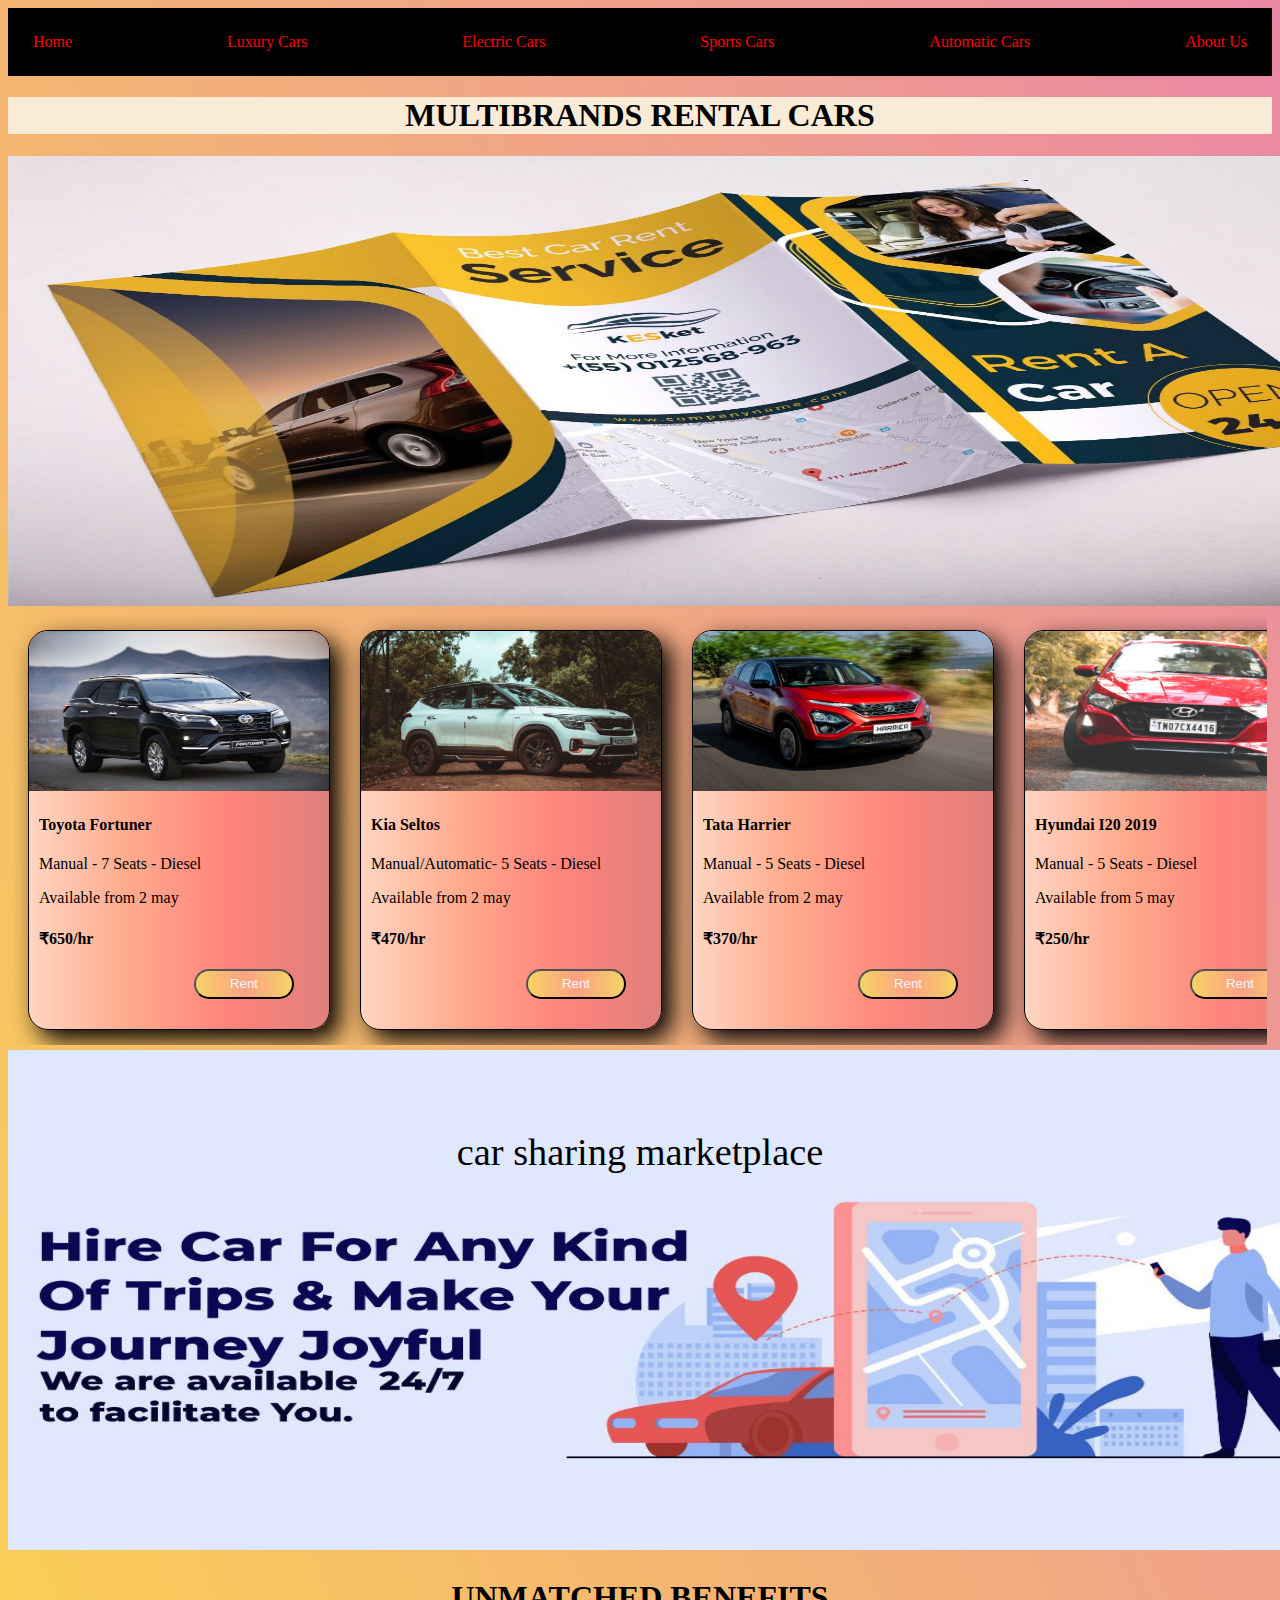
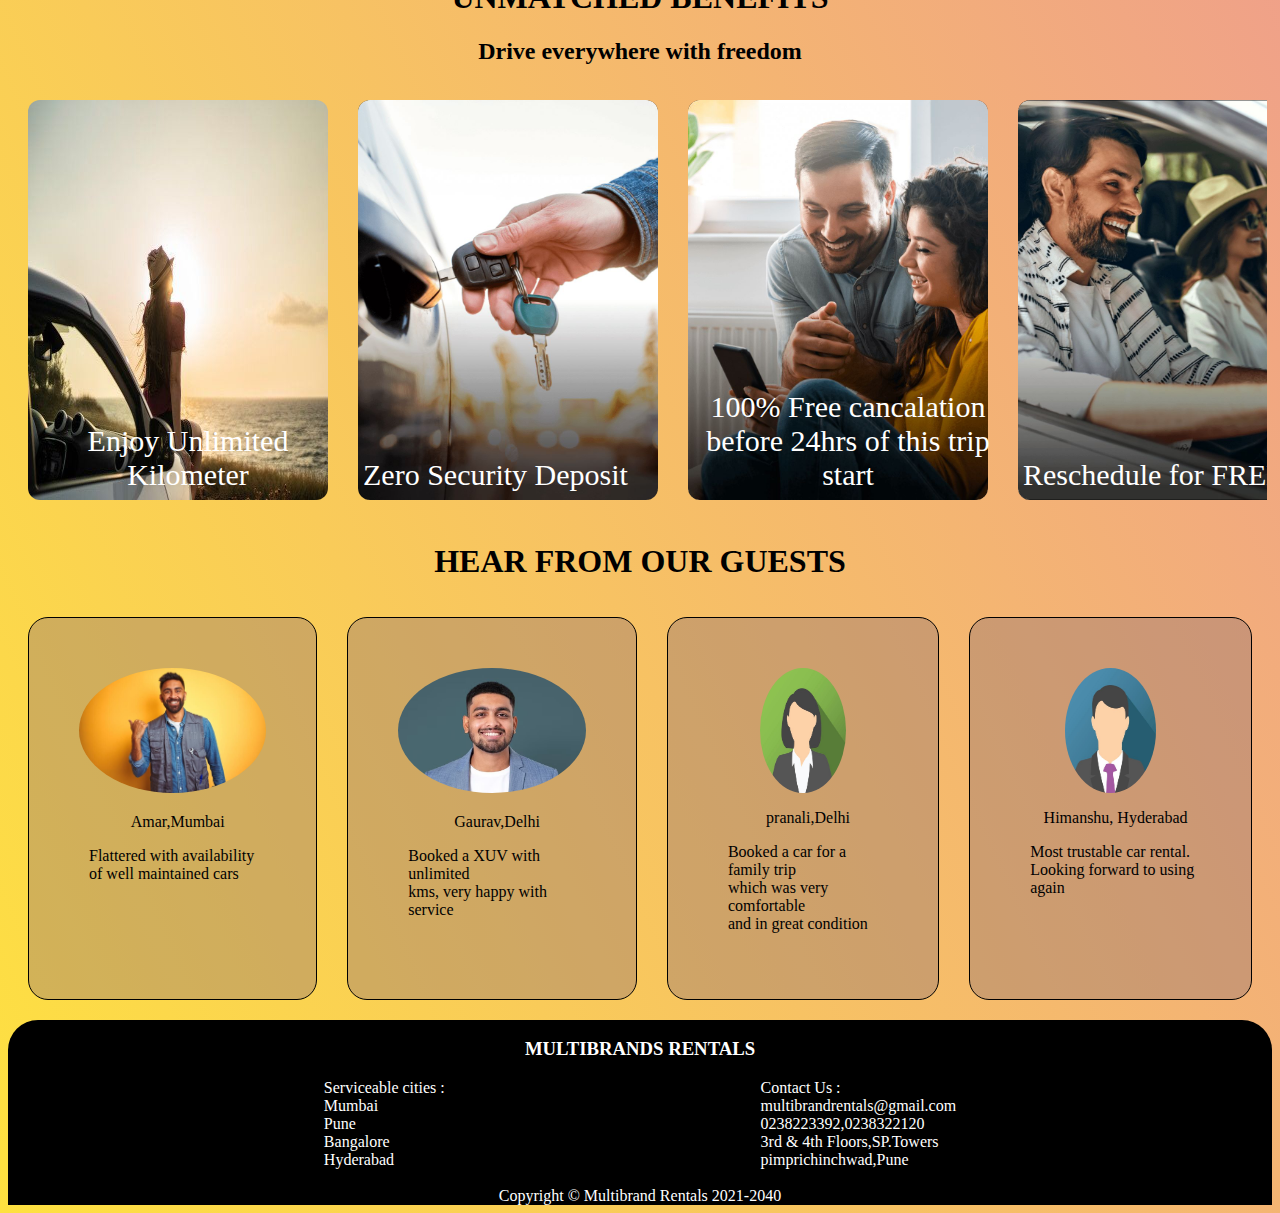
<file: index.html>
<!DOCTYPE html>
<html>
<head>
  <link rel="stylesheet" href="style.css">
</head>

<body style="background-color:burlywood">

<!-- Menu bar code -->
<ul class="menu" >
          <li><a href="/Webpage/index.html">Home</a></li>
          <li><a href="/webpage/Luxurycars.html">Luxury Cars</a></li>
          <li><a href="/Webpage/Electric.html">Electric Cars</a></li>
          <li><a href="/Webpage/sportscars.html">Sports Cars </a> </li>
          <li><a href="/Webpage/Automatic.html ">Automatic Cars</a> </li>
          <li><a href="##about ">About Us</a> </li>
</ul>

<!-- Headind code -->
<h1 style="background-color: antiquewhite;">MULTIBRANDS RENTAL CARS</h1>
<img src="img/Top img.jpg" class="head" >
<div class="main">
    <div class="card">
        <img src="img/Fortuner1.jpeg" alt="Fortuner ">
        <h4>Toyota Fortuner</h4>
        <p>Manual - 7 Seats - Diesel</p>
        <div>
            <p>Available from 2 may</p>
            <h4>₹650/hr</h4>
            <button  onclick="openForm()"><a href="form.html">Rent</a></button>
        </div>
    </div>
   
    <div class="card">
        <img src="img/kia2.jpg" alt="Kia"  >
        <h4>Kia Seltos</h4>
        <p>Manual/Automatic- 5 Seats - Diesel</p>
        <div>
            <p>Available from 2 may</p>
            <h4>₹470/hr</h4>
            <button class="open-button" onclick="openForm()"><a href="form.html">Rent</a></button>
        </div>
    </div>
   
    <div class="card">
        <img src="img/Tata Harrier .jpeg" alt="car"  >
        <h4>Tata Harrier</h4>
        <p>Manual - 5 Seats - Diesel</p>
        <div>
            <p>Available from 2 may</p>
            <h4>₹370/hr</h4>
            <button class="open-button" onclick="openForm()"><a href="form.html">Rent</a></button>
        </div>
    </div>

    <div class="card">
        <img src="img/hyundai.jpg" alt="Hyundai"  >
        <h4>Hyundai I20 2019</h4>
        <p>Manual - 5 Seats - Diesel</p>
        <div>
            <p>Available from 5 may</p>
            <h4>₹250/hr</h4>
            <button class="open-button" onclick="openForm()"><a href="form.html">Rent</a></button>
        </div>
     </div>
    
    <div class="card">
         <img src="img/bmw.jpg" alt="Audi" >
        <h4>Audi</h4>
        <p>Manual - 5 Seats -Disel</p>
        <div>
            <p>Available from 10 may</p>
            <h4>₹950/hr</h4>
            <button class="open-button" onclick="openForm()"><a href="form.html">Rent</a></button>
        </div>
    </div>
   
    <div class="card">
       <img src="img/benz.jpg" alt="Tata" >
        <h4>Tata Mercedes Benz</h4>
        <p>Manual/Automatic - 5 Seats -Disel</p>
        <div>
            <p>Available from 10 may</p>
            <h4>₹950/hr</h4>
            <button class="open-button" onclick="openForm()"><a href="form.html">Rent</a></button>
        </div>
    </div>
    
    <div class="card">
        <img src="img/Mahindra XUV300.jpg" alt="Mahindra XUV300" >
        <h4>Mahindra XUV300</h4>
        <p>Manual/Automatic - 5 Seats -Disel&Petrol</p>
        <div>
            <p>Available from 10 may</p>
            <h4>₹400/hr</h4>
            <button class="open-button" onclick="openForm()"><a href="form.html">Rent</a></button>
        </div>
    </div>
    
    <div class="card">
       <img src="img/Scorpio.jpg" alt="Scorpio" >
        <h4>Mahindra Scorpio</h4>
        <p>Manual - 7 Seats -Disel</p>
        <div>
            <p>Available from 11 may</p>
            <h4>₹400/hr</h4>
            <button class="open-button" onclick="openForm()"><a href="form.html">Rent</a></button>
        </div>
    </div>
    
    <div class="card">
         <img src="img/Tata Taigo.jpg" alt="Tata Taigo" >
        <h4>Tata Taigo</h4>
        <p>Manual - 5 Seats -Disel</p>
        <div>
            <p>Available from 11 may</p>
            <h4>₹350/hr</h4>
            <button class="open-button" onclick="openForm()"><a href="form.html">Rent</a></button>
        </div>
    </div>
    
    <div class="card">
      <img src="img/Thar1.jpg" alt="Mahindra Thar" >
        <h4>Mahindra Thar</h4>
        <p>Manual - 7 Seats -Disel</p>
        <div>
            <p>Available from 12 may</p>
            <h4>₹380/hr</h4>
            <button class="open-button" onclick="openForm()"><a href="form.html">Rent</a></button>
        </div>
   </div>
    
   <div class="card">
        <img src="img/Toyota Innova Crysta.jpg" alt="Toyota Innova Crysta" >
        <h4>Toyota Innova Crysta</h4>
        <p>Manual/Automatic - 4 Seats -Disel & Petrol</p>
        <div>
            <p>Available from 12 may</p>
            <h4>₹480/hr</h4>
            <button class="open-button" onclick="openForm()"><a href="form.html">Rent</a></button>
        </div>
    
    </div>
    <div class="card">
        
        <img src="img/Tata Safari.jpg" alt="Tata Safari" >
        <h4>Tata Safari</h4>
        <p>Manual - 4 Seats -Disel </p>
        <div>
            <p>Available from 12 may</p>
            <h4>₹480/hr</h4>
            <button class="open-button" onclick="openForm()"><a href="form.html">Rent</a></button>
        </div>
    
    </div>

</div>
<div class="container">
<img src="img/Templet.jpg" width="1400px" height="500" >
<div class="centered"><span style="font-size: larger;"> car sharing marketplace </span><br>
</div>
</div>
<div>
    <h1>UNMATCHED BENEFITS</h1>
    <h2> Drive everywhere with freedom</h2>
</div>

<div class="main">
    <div class="cart">
     <img src="img/i1.jpg" alt=" car ">
     <div class="cart-tital">Enjoy Unlimited Kilometer</div>
    </div> 
    <div class="cart">
        <img src="img/i2.jpg" alt="car ">
        <div class="cart-tital">Zero Security Deposit</div>
       </div>   
       <div class="cart">
        <img src="img/i3.jpg" alt="car ">
        <div class="cart-tital">100% Free cancalation before 24hrs of this trip start</div>
       </div> 
       <div class="cart">
        <img src="img/i4.jpg" alt="car ">
        <div class="cart-tital">Reschedule for FREE</div>
       </div>       
</div>
        <h1>HEAR FROM OUR GUESTS</h1>
<div class="Rmain">
    <div class="review">
        <img src="img/r2.jpg">
        <p style="text-align: center;">Amar,Mumbai</p>
        <p>Flattered with availability <br> of well maintained cars</p>
    </div>
    <div class="review">
        <img src="img/r3.jpg">
        <p style="text-align: center;">Gaurav,Delhi</p>
        <p>Booked a XUV with unlimited<br>kms, very happy with service</p>
</div>
<div class="review">
    <img src="img/r6.jpg" class="center" >
    <p style="text-align: center;">pranali,Delhi</p>
    <p>Booked a car for a family trip<br> which was very comfortable <br>and in great condition</p>
</div>
<div class="review">
    <img src="img/r7.jpg" class="center" >
    <p style="text-align: center;">Himanshu, Hyderabad</p>
    <p>Most trustable car rental.<br> Looking forward to using again</p>
</div>

</div>
</div>

<footer id="#about" >
    <div class="footer0" >
        <h3>MULTIBRANDS RENTALS</h3>
    </div>

       
    <div class="footer2">
        <div >
          <div>Serviceable cities :</div>
          <div>Mumbai</div>
          <div>Pune</div>
          <div>Bangalore</div>
          <div>Hyderabad</div>
        </div>

        <div>
            <div>Contact Us :</div>
            <div>multibrandrentals@gmail.com</div>
            <div>0238223392,0238322120</div>
            <div>3rd & 4th Floors,SP.Towers<br>pimprichinchwad,Pune</div>
          </div>
    </div>
        <br>
    <div class="footer3"> Copyright © Multibrand Rentals 2021-2040 </div>
</footer>
</body>
</html>
</file>
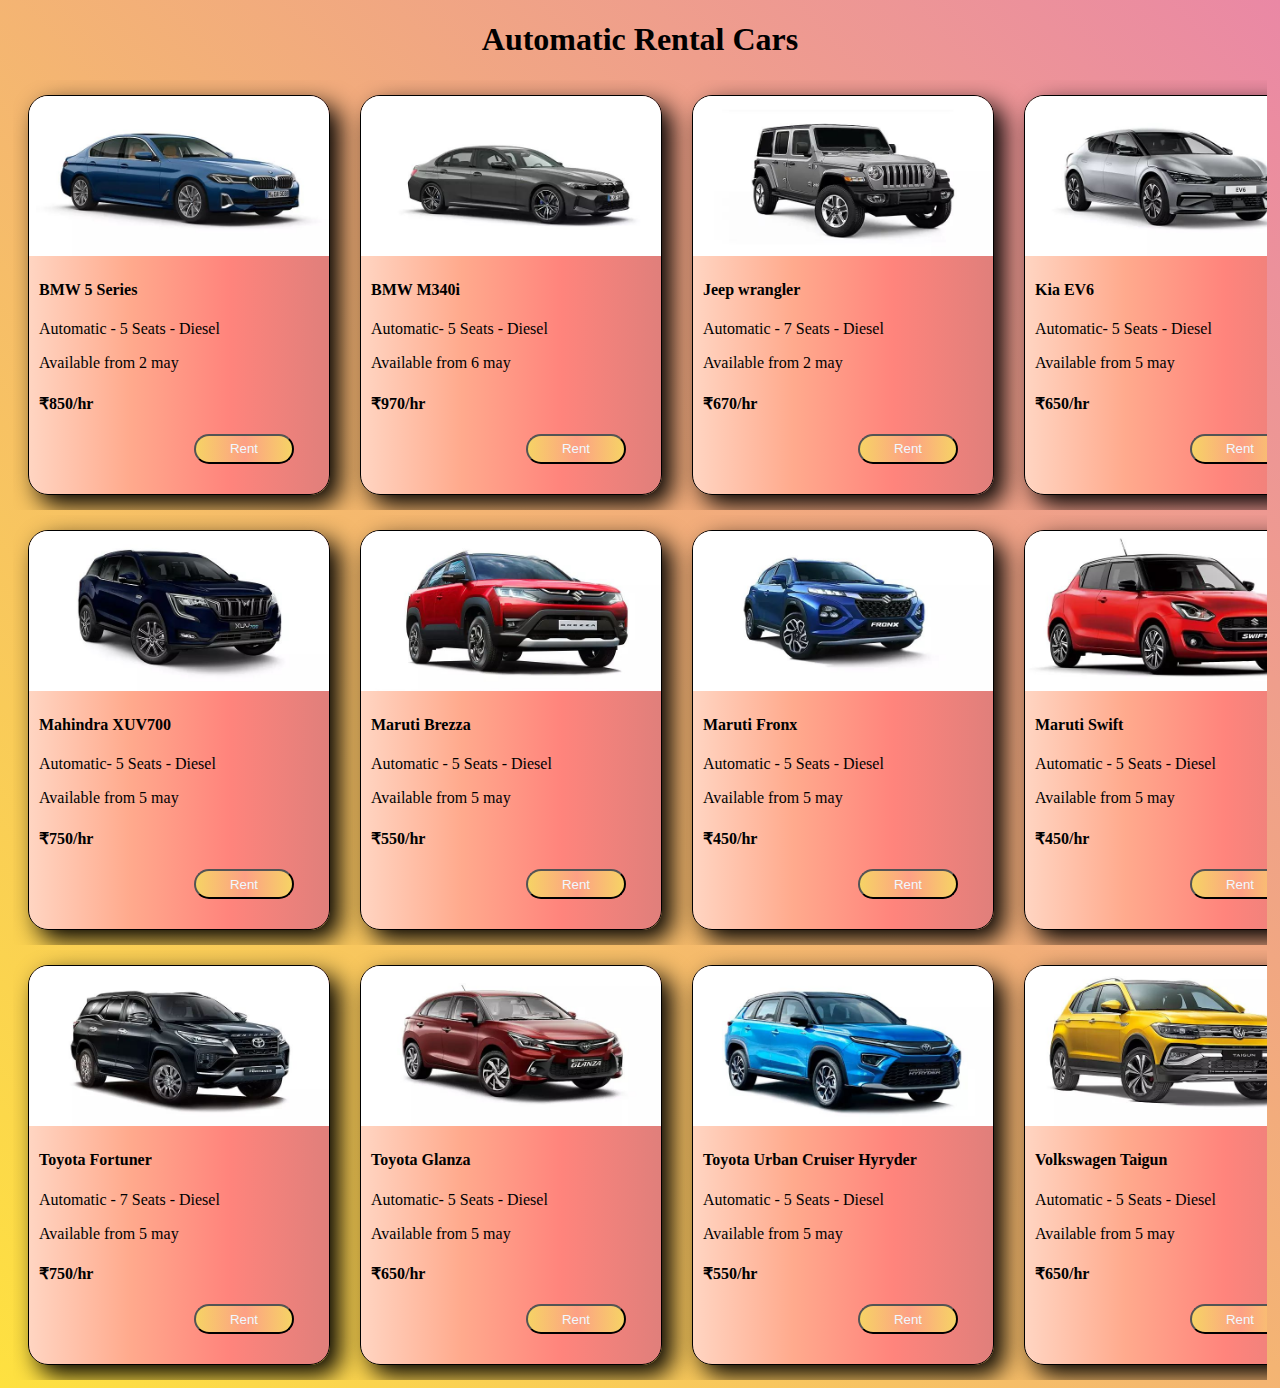
<file: Automatic.html>
<!DOCTYPE html>
<html>
    <head>
        <link rel="stylesheet" href="style.css">
    </head>
    <body>
        <h1>Automatic Rental Cars</h1>
        <div class="main">
            <div class="card">
                <img src="img/Automatic/BMW 5 Series.jpg" alt="BMW 5 Series ">
                <h4>BMW 5 Series</h4>
                <p>Automatic - 5 Seats - Diesel</p>
                <div>
                    <p>Available from 2 may</p>
                    <h4>₹850/hr</h4>
                    <button class="open-button" onclick="openForm()"><a href="form1.php">Rent</a></button>
                </div>
            </div>
           
            <div class="card">
                <a href="">
                <img src="img/Automatic/BMW M340i.jpg" alt="BMW M340i"  >
                <h4>BMW M340i</h4>
                <p>Automatic- 5 Seats - Diesel</p>
                <div>
                    <p>Available from 6 may</p>
                    <h4>₹970/hr</h4>
                    <button class="open-button" onclick="openForm()"><a href="form1.php">Rent</a></button>
                </div>
        
            </a>
            </div>
            <div class="card">
                <img src="img/Automatic/jeepwrangler.jpg" alt="jeepwrangler"  >
                <h4>Jeep wrangler</h4>
                <p>Automatic - 7 Seats - Diesel</p>
                <div>
                    <p>Available from 2 may</p>
                    <h4>₹670/hr</h4>
                    <button class="open-button" onclick="openForm()"><a href="form1.php">Rent</a></button>
                </div>
            </div>
            
            <div class="card">
                <img src="img/Automatic/Kia EV6.jpg" alt="Kia EV6"  >
                <h4>Kia EV6</h4>
                <p>Automatic- 5 Seats - Diesel</p>
                <div>
                    <p>Available from 5 may</p>
                    <h4>₹650/hr</h4>
                    <button class="open-button" onclick="openForm()"><a href="form1.php">Rent</a></button>
                </div>
            </div>
            </div>
  
            <div class="main">
            <div class="card">
                <a href="">
                <img src="img/Automatic/Mahindra XUV700.jpg" alt="Mahindra XUV700"  >
                <h4>Mahindra XUV700</h4>
                <p>Automatic- 5 Seats - Diesel</p>
                <div>
                    <p>Available from 5 may</p>
                    <h4>₹750/hr</h4>
                    <button class="open-button" onclick="openForm()"><a href="form1.php">Rent</a></button>
                </div>
            </a>
        </div>
            
                <div class="card">
                    <img src="img/Automatic/Maruti Brezza.jpg" alt="Maruti Brezza"  >
                    <h4>Maruti Brezza</h4>
                    <p>Automatic - 5 Seats - Diesel</p>
                    <div>
                        <p>Available from 5 may</p>
                        <h4>₹550/hr</h4>
                        <button class="open-button" onclick="openForm()"><a href="form1.php">Rent</a></button>
                    </div>
                
            </div>
                
                    <div class="card">
                        <a href="">
                        <img src="img/Automatic/Maruti Fronx.jpg" alt="Maruti Fronx"  >
                        <h4>Maruti Fronx</h4>
                        <p>Automatic - 5 Seats - Diesel</p>
                        <div>
                            <p>Available from 5 may</p>
                            <h4>₹450/hr</h4>
                            <button class="open-button" onclick="openForm()"><a href="form1.php">Rent</a></button>
                        </div>
                    </a>
                </div>
                    
                        <div class="card">
                            <a href="">
                            <img src="img/Automatic/Maruti Swift.jpg" alt="Maruti Swift"  >
                            <h4>Maruti Swift</h4>
                            <p>Automatic - 5 Seats - Diesel</p>
                            <div>
                                <p>Available from 5 may</p>
                                <h4>₹450/hr</h4>
                                <button class="open-button" onclick="openForm()"><a href="form1.php">Rent</a></button>
                            </div>
                        </a>
                    </div>
                    </div>

                    <div class="main">
                        <div class="card">
                            <a href="">
                            <img src="img/Automatic/Toyota Fortuner.jpg" alt="Toyota Fortuner"  >
                            <h4>Toyota Fortuner</h4>
                            <p>Automatic - 7 Seats - Diesel</p>
                            <div>
                                <p>Available from 5 may</p>
                                <h4>₹750/hr</h4>
                                <button class="open-button" onclick="openForm()"><a href="form1.php">Rent</a></button>
                            </div>
                        </a>
                    </div>
                        
                            <div class="card">
                                <a href="">
                                <img src="img/Automatic/Toyota Glanza.jpg" alt="Toyota Glanza"  >
                                <h4>Toyota Glanza</h4>
                                <p>Automatic- 5 Seats - Diesel</p>
                                <div>
                                    <p>Available from 5 may</p>
                                    <h4>₹650/hr</h4>
                                    <button class="open-button" onclick="openForm()"><a href="form1.php">Rent</a></button>
                                </div>
                            </a>
                        </div>
                            
                                <div class="card">
                                    <a href="">
                                    <img src="img/Automatic/Toyota Urban Cruiser Hyryder.jpg" alt="Toyota Urban Cruiser Hyryder"  >
                                    <h4>Toyota Urban Cruiser Hyryder</h4>
                                    <p>Automatic - 5 Seats - Diesel</p>
                                    <div>
                                        <p>Available from 5 may</p>
                                        <h4>₹550/hr</h4>
                                        <button class="open-button" onclick="openForm()"><a href="form1.php">Rent</a></button>
                                    </div>
                                </a>
                            </div>
                            <div class="card">
                                <a href="">
                                <img src="img/Automatic/Volkswagen Taigun.jpg" alt="Volkswagen Taigun"  >
                                <h4>Volkswagen Taigun</h4>
                                <p>Automatic - 5 Seats - Diesel</p>
                                <div>
                                    <p>Available from 5 may</p>
                                    <h4>₹650/hr</h4>
                                    <button class="open-button" onclick="openForm()"><a href="form1.php">Rent</a></button>
                                </div>
                            </a>
                        </div>
                    </div>
                
                
        
        
        
        
          
        </div>
    </body>
</html>
</file>
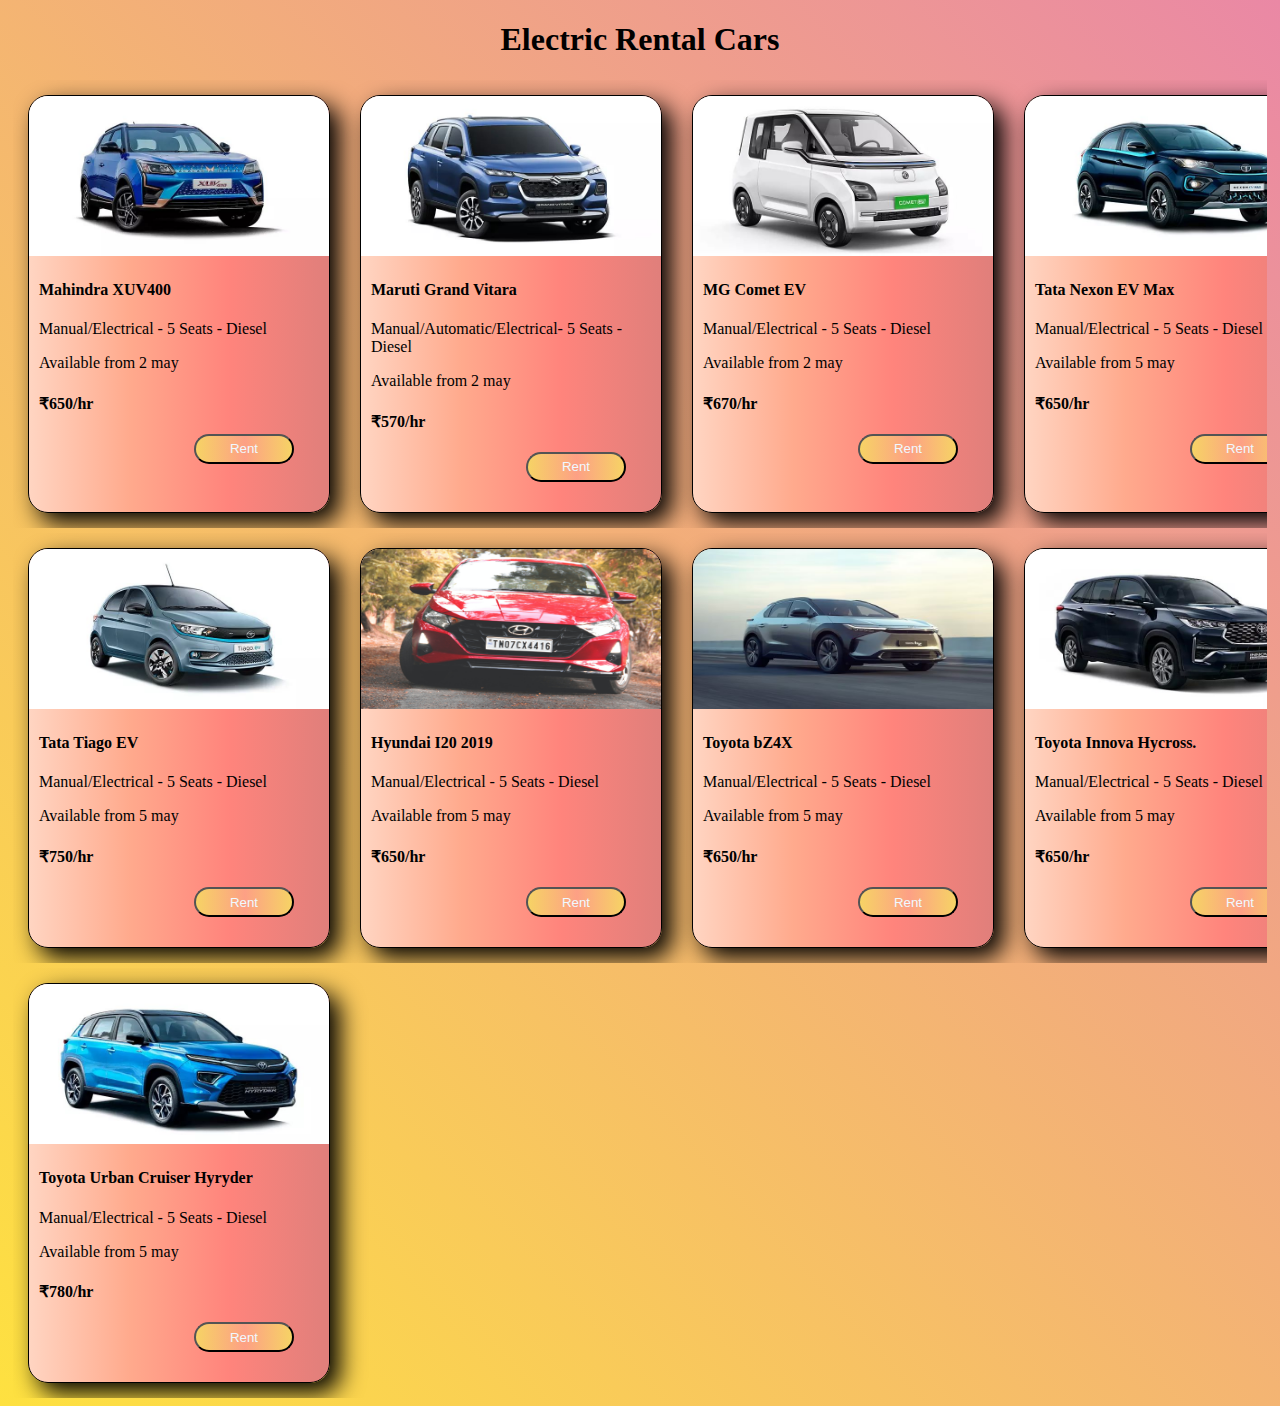
<file: Electric.html>
<!DOCTYPE html>
<html>
    <head>
        <link rel="stylesheet" href="style.css">
    </head>
    <body>
        <h1>Electric Rental Cars</h1>
        <div class="main">
            <div class="card">
                <img src="img/Electric/Mahindra XUV400.jpg" alt="Mahindra XUV400 ">
                <h4>Mahindra XUV400</h4>
                <p>Manual/Electrical - 5 Seats - Diesel</p>
                <div>
                    <p>Available from 2 may</p>
                    <h4>₹650/hr</h4>
                    <button class="open-button" onclick="openForm()"><a href="form1.php">Rent</a></button>
                </div>
            </div>
            <div class="card">
                <img src="img/Electric/Maruti Grand Vitara.jpg" alt="Maruti Grand Vitara"  >
                <h4>Maruti Grand Vitara</h4>
                <p>Manual/Automatic/Electrical- 5 Seats - Diesel</p>
                <div>
                    <p>Available from 2 may</p>
                    <h4>₹570/hr</h4>
                    <button class="open-button" onclick="openForm()"><a href="form1.php">Rent</a></button>
                </div>
            </div>
            <div class="card"> 
                <img src="img/Electric/MG Comet EV.jpg " alt="MG Comet EV"  >
                <h4>MG Comet EV</h4>
                <p>Manual/Electrical - 5 Seats - Diesel</p>
                <div>
                    <p>Available from 2 may</p>
                    <h4>₹670/hr</h4>
                    <button class="open-button" onclick="openForm()"><a href="form1.php">Rent</a></button>
                </div> 
            </div>
            <div class="card">
                <img src="img/Electric/Tata Nexon EV Max.jpg" alt="Tata Nexon EV Max"  >
                <h4>Tata Nexon EV Max</h4>
                <p>Manual/Electrical - 5 Seats - Diesel</p>
                <div>
                    <p>Available from 5 may</p>
                    <h4>₹650/hr</h4>
                    <button class="open-button" onclick="openForm()"><a href="form1.php">Rent</a></button>
                </div>
            </div>
            </div>
            <div class="main">
            <div class="card">
              <img src="img/Electric/Tata Tiago EV.jpg" alt="Tata Tiago EV"  >
                <h4>Tata Tiago EV</h4>
                <p>Manual/Electrical - 5 Seats - Diesel</p>
                <div>
                    <p>Available from 5 may</p>
                    <h4>₹750/hr</h4>
                    <button class="open-button" onclick="openForm()"><a href="form1.php">Rent</a></button>
                </div>
        </div>
             <div class="card">
                    <img src="img/hyundai.jpg" alt="Hyundai"  >
                    <h4>Hyundai I20 2019</h4>
                    <p>Manual/Electrical - 5 Seats - Diesel</p>
                    <div>
                        <p>Available from 5 may</p>
                        <h4>₹650/hr</h4>
                        <button class="open-button" onclick="openForm()"><a href="form1.php">Rent</a></button>
                    </div>
            </div>
                    <div class="card">
                        <img src="img/Electric/Toyota bZ4X.jpg" alt="Toyota bZ4X"  >
                        <h4>Toyota bZ4X</h4>
                        <p>Manual/Electrical - 5 Seats - Diesel</p>
                        <div>
                            <p>Available from 5 may</p>
                            <h4>₹650/hr</h4>
                            <button class="open-button" onclick="openForm()"><a href="form1.php">Rent</a></button>
                        </div>
                </div>
                    
                        <div class="card">
                            <img src="img/Electric/Toyota Innova Hycross.jpg" alt="Toyota Innova Hycross."  >
                            <h4>Toyota Innova Hycross.</h4>
                            <p>Manual/Electrical - 5 Seats - Diesel</p>
                            <div>
                                <p>Available from 5 may</p>
                                <h4>₹650/hr</h4>
                                <button class="open-button" onclick="openForm()"><a href="form1.php">Rent</a></button>
                            </div>
                    </div>
                </div>
                    <div class="main">
                        <div class="card">
                            <img src="img/Electric/Toyota Urban Cruiser Hyryder.jpg" alt="Toyota Urban Cruiser Hyryder"  >
                            <h4>Toyota Urban Cruiser Hyryder</h4>
                            <p>Manual/Electrical - 5 Seats - Diesel</p>
                            <div>
                                <p>Available from 5 may</p>
                                <h4>₹780/hr</h4>
                                <button class="open-button" onclick="openForm()"><a href="form1.php">Rent</a></button>
                            </div>
                    </div>       
                    </div>
                  </div>
    </body>
</html>
</file>
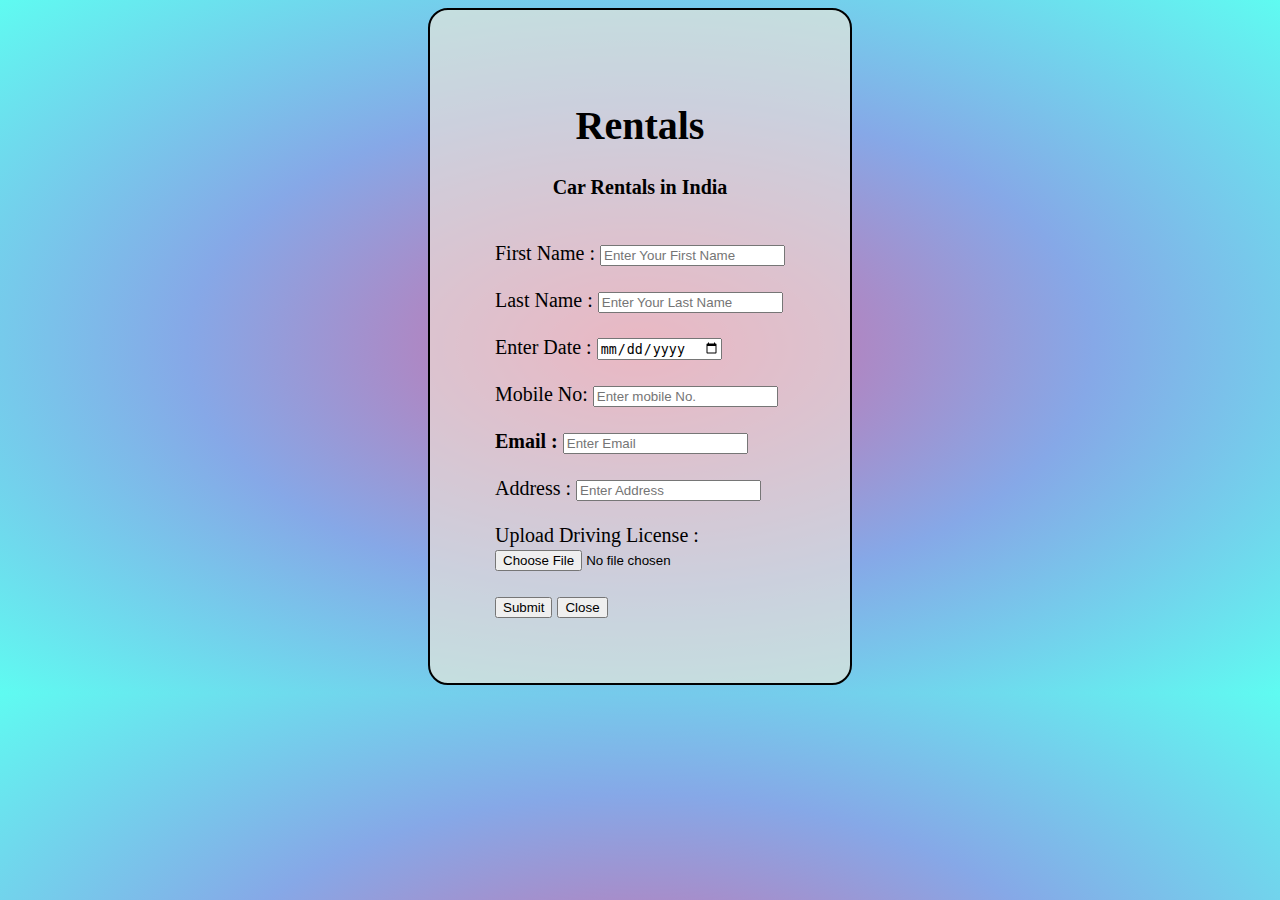
<file: form.html>
<!DOCTYPE html>
<html>
 <head>
   <link rel="stylesheet" href="form.css">
  </head>

  <body>
    <div class="form-center">
      <form action="formhandler.php" class="form-container"  method="post">
        <h1>Rentals</h1>
        <p><b>Car Rentals in India </b></p><br>
         
        <lable for="fname">First Name :</lable>
       <input type="text" id="fname" name="fname" placeholder="Enter Your First Name">
        <br><br>

        <lable for="lname">Last Name :</lable>
        <input type="text" id="lname" name="lname" placeholder="Enter Your Last Name">
        <br><br>

        <label for="Date">Enter Date :</label>
        <input type="date" id="Date" name="Date">
        <br><br>
    
        <label for="mobile">Mobile No:</label>
        <input type="tel" id="mobile" name="mobile" placeholder="Enter mobile No.">
        <br><br>

        <label for="email"><b> Email :</b></label>
        <input type="text" id="email" name="email" placeholder="Enter Email" name="email" required>
        <br><br>

        <label for="address">Address :</label>
        <input type="text" id="address" name="address" placeholder="Enter Address">
        <br><br>

        <label for="file">Upload Driving License :</label><br>
        <input type="file" id="file" name="file" >
        <br><br>

        <input type="submit" class="btn" name="button" value="Submit">
        <button type="button" class="btn cancel" onclick="closeForm()">Close</button>
      </form>
    </div>
  </body>
</html>
</file>
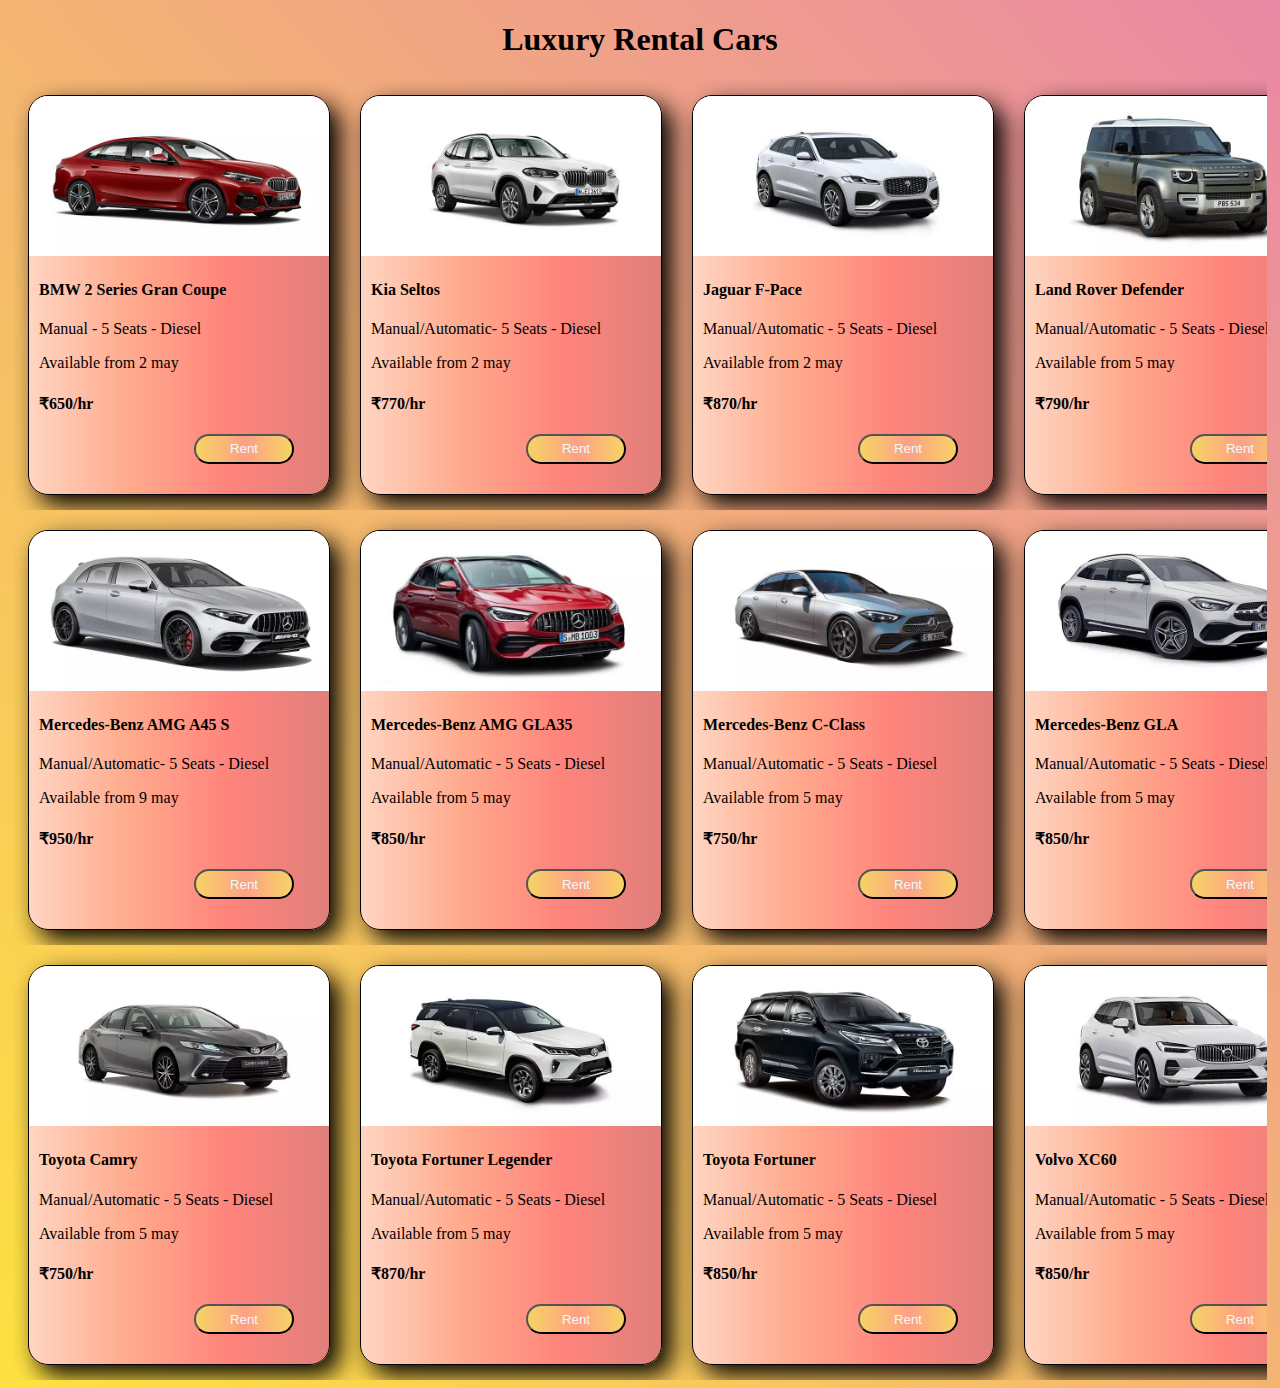
<file: Luxurycars.html>
<!DOCTYPE html>
<html>
    <head>
        <link rel="stylesheet" href="style.css">
    </head>
    <body>
        <h1>Luxury Rental Cars</h1>
        <div class="main">
            <div class="card">
                <img src="img/Luxury/BMW 2 Series Gran Coupe.jpg" alt="BMW 2 Series Gran Coupe ">
                <h4>BMW 2 Series Gran Coupe</h4>
                <p>Manual - 5 Seats - Diesel</p>
                <div>
                    <p>Available from 2 may</p>
                    <h4>₹650/hr</h4>
                    <button class="open-button" onclick="openForm()"><a href="form1.php">Rent</a></button>
                </div>
            </div>
            <div class="card">
                <img src="img/Luxury/BMW X3.jpg" alt="BMW X3"  >
                <h4>Kia Seltos</h4>
                <p>Manual/Automatic- 5 Seats - Diesel</p>
                <div>
                    <p>Available from 2 may</p>
                    <h4>₹770/hr</h4>
                    <button class="open-button" onclick="openForm()"><a href="form1.php">Rent</a></button>
                </div>
         </div>

            <div class="card">
                <a href="">
                <img src="img/Luxury/Jaguar F-Pace.jpg" alt="Jaguar F-Pace"  >
                <h4>Jaguar F-Pace</h4>
                <p>Manual/Automatic - 5 Seats - Diesel</p>
                <div>
                    <p>Available from 2 may</p>
                    <h4>₹870/hr</h4>
                    <button class="open-button" onclick="openForm()"><a href="form1.php">Rent</a></button>
                </div>
                
            </a>
            </div>
            <div class="card">
                
                <img src="img/Luxury/Land Rover Defender.jpg" alt="Land Rover Defender"  >
                <h4>Land Rover Defender</h4>
                <p>Manual/Automatic - 5 Seats - Diesel</p>
                <div>
                    <p>Available from 5 may</p>
                    <h4>₹790/hr</h4>
                    <button class="open-button" onclick="openForm()"><a href="form1.php">Rent</a></button>
                </div>
            
            </div>
            </div>


            <div class="main">
            <div class="card">
              
                <img src="img/Luxury/Mercedes-Benz AMG A45 S.jpg" alt="Mercedes-Benz AMG A45 S"  >
                <h4>Mercedes-Benz AMG A45 S</h4>
                <p>Manual/Automatic- 5 Seats - Diesel</p>
                <div>
                    <p>Available from 9 may</p>
                    <h4>₹950/hr</h4>
                    <button class="open-button" onclick="openForm()"><a href="form1.php">Rent</a></button>
                </div>
         
        </div>
            
                <div class="card">
                   
                    <img src="img/Luxury/Mercedes-Benz AMG GLA35.jpg" alt="Mercedes-Benz AMG GLA35"  >
                    <h4>Mercedes-Benz AMG GLA35</h4>
                    <p>Manual/Automatic - 5 Seats - Diesel</p>
                    <div>
                        <p>Available from 5 may</p>
                        <h4>₹850/hr</h4>
                        <button class="open-button" onclick="openForm()"><a href="form1.php">Rent</a></button>
                    </div>
              
            </div>
                
                    <div class="card">
                      
                        <img src="img/Luxury/Mercedes-Benz C-Class.jpg" alt="Mercedes-Benz C-Class"  >
                        <h4>Mercedes-Benz C-Class</h4>
                        <p>Manual/Automatic - 5 Seats - Diesel</p>
                        <div>
                            <p>Available from 5 may</p>
                            <h4>₹750/hr</h4>
                            <button class="open-button" onclick="openForm()"><a href="form1.php">Rent</a></button>
                        </div>
                   
                </div>
                    
                        <div class="card">
                            <a href="">
                            <img src="img/Luxury/Mercedes-Benz GLA.jpg" alt="Mercedes-Benz GLA"  >
                            <h4>Mercedes-Benz GLA</h4>
                            <p>Manual/Automatic - 5 Seats - Diesel</p>
                            <div>
                                <p>Available from 5 may</p>
                                <h4>₹850/hr</h4>
                                <button class="open-button" onclick="openForm()"><a href="form1.php">Rent</a></button>
                            </div>
                        </a>
                    </div>
                    </div>

                    <div class="main">
                        <div class="card">
                            <a href="">
                            <img src="img/Luxury/Toyota Camry.jpg" alt="Toyota Camry"  >
                            <h4>Toyota Camry</h4>
                            <p>Manual/Automatic - 5 Seats - Diesel</p>
                            <div>
                                <p>Available from 5 may</p>
                                <h4>₹750/hr</h4>
                                <button class="open-button" onclick="openForm()"><a href="form1.php">Rent</a></button>
                            </div>
                        </a>
                    </div>
                        
                            <div class="card">
                                <a href="">
                                <img src="img/Luxury/Toyota Fortuner Legender.jpg" alt="Toyota Fortuner Legender"  >
                                <h4>Toyota Fortuner Legender</h4>
                                <p>Manual/Automatic - 5 Seats - Diesel</p>
                                <div>
                                    <p>Available from 5 may</p>
                                    <h4>₹870/hr</h4>
                                    <button class="open-button" onclick="openForm()"><a href="form1.php">Rent</a></button>
                                </div>
                            </a>
                        </div>
                            
                                <div class="card">
                                    <a href="">
                                    <img src="img/Luxury/Toyota Fortuner.jpg" alt="Toyota Fortuner"  >
                                    <h4>Toyota Fortuner</h4>
                                    <p>Manual/Automatic - 5 Seats - Diesel</p>
                                    <div>
                                        <p>Available from 5 may</p>
                                        <h4>₹850/hr</h4>
                                        <button class="open-button" onclick="openForm()"><a href="form1.php">Rent</a></button>
                                    </div>
                                </a>
                            </div>
                            <div class="card">
                                <a href="">
                                <img src="img/Luxury/Volvo XC60.jpg" alt="Volvo XC60"  >
                                <h4>Volvo XC60</h4>
                                <p>Manual/Automatic - 5 Seats - Diesel</p>
                                <div>
                                    <p>Available from 5 may</p>
                                    <h4>₹850/hr</h4>
                                    <button class="open-button" onclick="openForm()"><a href="form1.php">Rent</a></button>
                                </div>
                            </a>
                        </div>
                    </div>
                
                
        
        
        
        
          
        </div>
    </body>
</html>
</file>
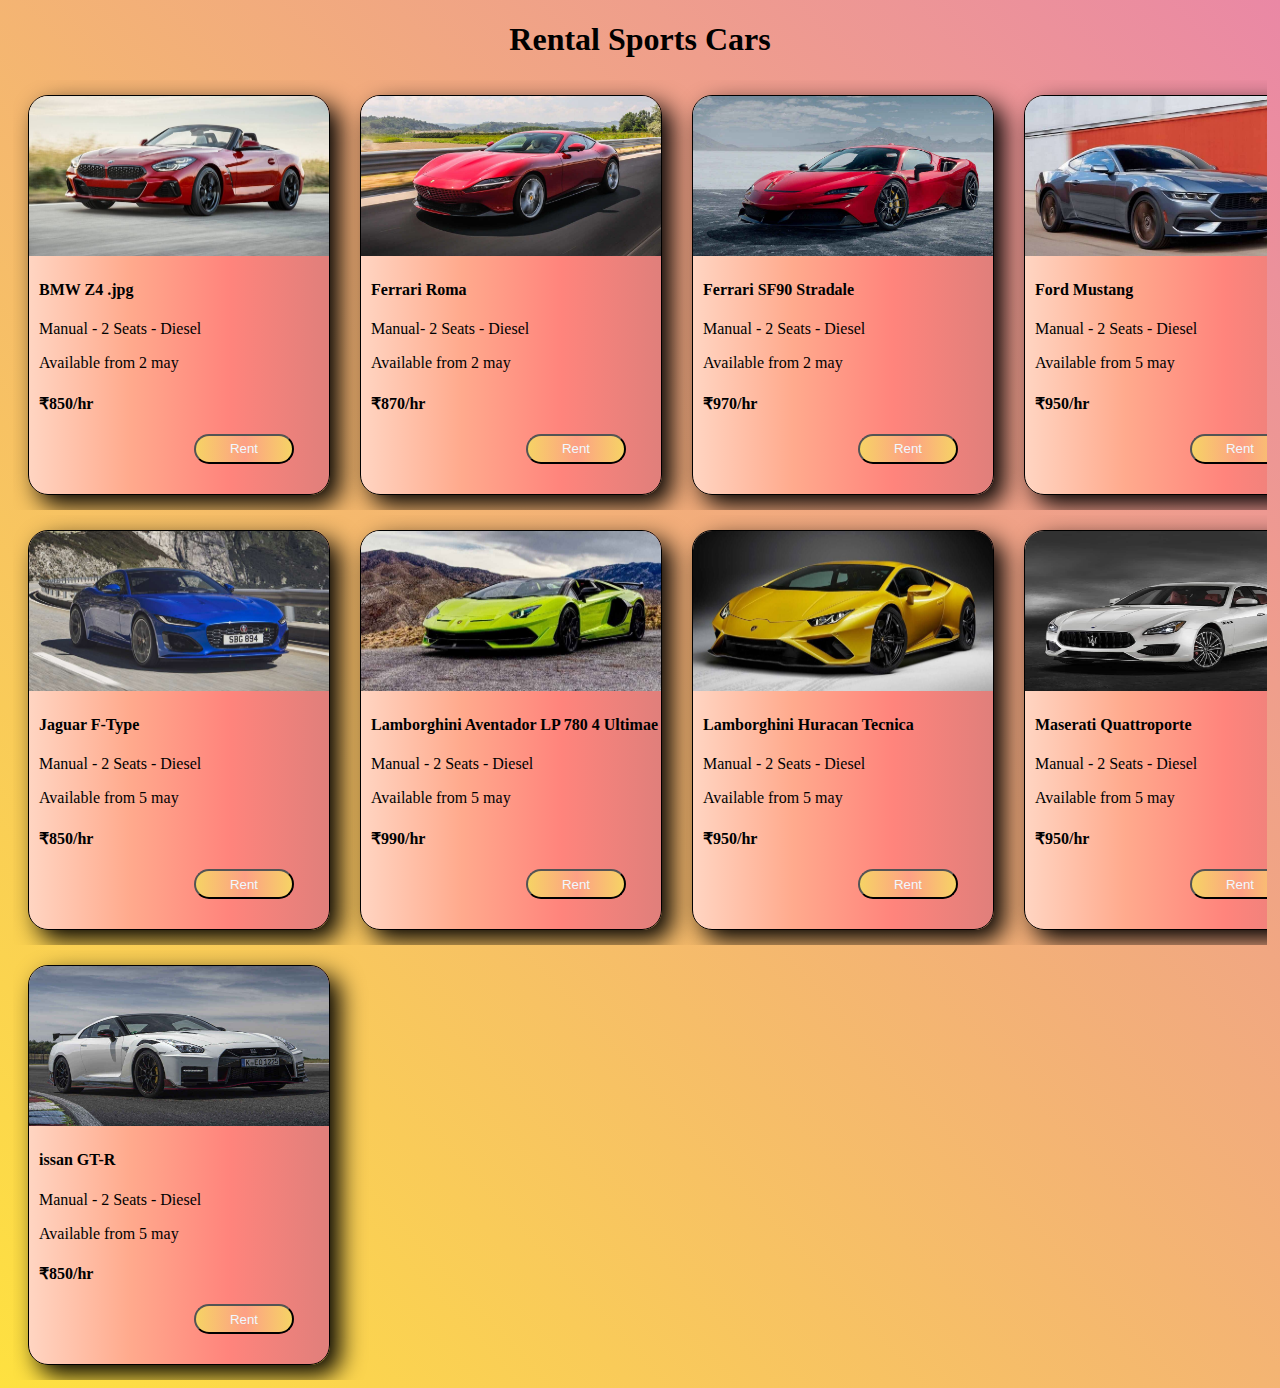
<file: sportscars.html>
<!DOCTYPE html>
<html>
    <head>
        <link rel="stylesheet" href="style.css">
    </head>
    <body>
        <h1>Rental Sports Cars</h1>
        <div class="main">
            <div class="card">
                <img src="img/Sports/BMW Z4 .jpg" alt="BMW Z4 .jpg ">
                <h4>BMW Z4 .jpg</h4>
                <p>Manual - 2 Seats - Diesel</p>
                <div>
                    <p>Available from 2 may</p>
                    <h4>₹850/hr</h4>
                    <button class="open-button" onclick="openForm()"><a href="form1.php">Rent</a></button>
                </div>
            </div>
           
            <div class="card">
                <img src="img/Sports/Ferrari Roma.jpg" alt="Ferrari Roma"  >
                <h4>Ferrari Roma</h4>
                <p>Manual- 2 Seats - Diesel</p>
                <div>
                    <p>Available from 2 may</p>
                    <h4>₹870/hr</h4>
                    <button class="open-button" onclick="openForm()"><a href="form1.php">Rent</a></button>
                </div>
            </div>
            
            <div class="card">
              <img src="img/Sports/Ferrari SF90 Stradale.jpg" alt="Ferrari SF90 Stradale"  >
                <h4>Ferrari SF90 Stradale</h4>
                <p>Manual - 2 Seats - Diesel</p>
                <div>
                    <p>Available from 2 may</p>
                    <h4>₹970/hr</h4>
                    <button class="open-button" onclick="openForm()"><a href="form1.php">Rent</a></button>
                </div>
            </div>
            
            <div class="card">
                <img src="img/Sports/Ford Mustang.jpg" alt="Ford Mustang"  >
                <h4>Ford Mustang</h4>
                <p>Manual - 2 Seats - Diesel</p>
                <div>
                    <p>Available from 5 may</p>
                    <h4>₹950/hr</h4>
                    <button class="open-button" onclick="openForm()"><a href="form1.php">Rent</a></button>
                </div>
            </div>
        </div>

        <div class="main">
            <div class="card">
               
                <img src="img/Sports/Jaguar F-Type.jpg" alt="Jaguar F-Type"  >
                <h4>Jaguar F-Type</h4>
                <p>Manual - 2 Seats - Diesel</p>
                <div>
                    <p>Available from 5 may</p>
                    <h4>₹850/hr</h4>
                    <button class="open-button" onclick="openForm()"><a href="form1.php">Rent</a></button>
                </div>
         
             </div>
            
            <div class="card">
                <img src="img/Sports/Lamborghini Aventador LP 780 4 Ultimae.jpg" alt="Lamborghini Aventador LP 780 4 Ultimae"  >
                    <h4>Lamborghini Aventador LP 780 4 Ultimae</h4>
                    <p>Manual - 2 Seats - Diesel</p>
                    <div>
                        <p>Available from 5 may</p>
                        <h4>₹990/hr</h4>
                        <button class="open-button" onclick="openForm()"><a href="form1.php">Rent</a></button>
                    </div>
            
            </div>
                
            <div class="card">
                        <img src="img/Sports/Lamborghini Huracan Tecnica.jpg" alt="Lamborghini Huracan Tecnica"  >
                        <h4>Lamborghini Huracan Tecnica</h4>
                        <p>Manual - 2 Seats - Diesel</p>
                        <div>
                            <p>Available from 5 may</p>
                            <h4>₹950/hr</h4>
                            <button class="open-button" onclick="openForm()"><a href="form1.php">Rent</a></button>
                        </div>
            </div>
                    
            <div class="card">
                          <img src="img/Sports/Maserati Quattroporte.jpg" alt="Maserati Quattroporte"  >
                            <h4>Maserati Quattroporte</h4>
                            <p>Manual - 2 Seats - Diesel</p>
                            <div>
                                <p>Available from 5 may</p>
                                <h4>₹950/hr</h4>
                                <button class="open-button" onclick="openForm()"><a href="form1.php">Rent</a></button>
                            </div>
            </div>
        </div>

        <div class="main">
            <div class="card">
                            <img src="img/Sports/Nissan GT-R.jpg" alt="Nissan GT-R"  >
                            <h4>issan GT-R</h4>
                            <p>Manual - 2 Seats - Diesel</p>
                            <div>
                                <p>Available from 5 may</p>
                                <h4>₹850/hr</h4>
                                <button class="open-button" onclick="openForm()"><a href="form1.php">Rent</a></button>
                            </div>
            </div>
        </div>
    </body>
</html>
</file>
<file: style.css>
body{
    background-image: linear-gradient(to top right,#fee140,#ea88a5);

  }
h1{
  text-align:center;
    color:black;
  }
h2{
    text-align:center;
    color:black;
}

/* CSS For List */

.menu{
  top:0%;left:0%;right: 0%;
  display: flex;
  align-items: center;
  justify-content: space-between;
}
.active{
    border:1px;
    color:red;
    padding:25px;
}
ul {
list-style-type: none;
margin: 0;
padding: 0;
overflow: hidden;
background-color:black;
align-items: center;
}

li {
float: left;
}

li a {
border:1px;
display: block;
color: red;
text-align: center;
padding: 25px;
text-decoration: none;

}
li a:hover {
background-color: rgb(209, 202, 202);
}

.head{
    width: 1407px;
     height: 450px;
}


/* CSS For Cars */

.main{
    display: flex;
    margin: 5px;
    overflow-x: auto;
   
    
}
.main::-webkit-scrollbar{
    display: none;
}
.card{
    margin: 15px;
    border:1.5px solid black;
    border-radius: 20px;
    background-color:rgba(146, 116, 116, 0.4);
    padding-bottom: 30px;
    box-shadow: 10px 10px 25px black;
  background-image:linear-gradient(to left ,#e07f7b,#ff847c,#ffaa8d,#ffd5c2);

}
.card img
{
    height: 160px;
    width: 300px;
    border-top-left-radius: 19px;
    border-top-right-radius: 19px;
}
.card h4,p{
    margin-left: 10px;
    color: black;
}
.card a{
    color: aliceblue;
    text-decoration: none;
    
}
.card:hover{
    scale: 1.04;
}
#i1{
    width: 1420px;
   
}


/* CSS For Templet and Dialogue*/
.container {
    position: relative;
    text-align: center;
    color: black;
    font-size: xx-large;
  }
.centered {
    position: absolute;
    top: 20%;
    left: 50%;
    transform: translate(-50%, -50%);
  }


 /* CSS For Button */
  button{
    float: right;
    margin-right: 35px;
    width: 100px;
    height: 30px;
    border-radius: 70px ;
   background-image: linear-gradient(to right,#f6d365 0%,#fda085 51%,#f6d365 100%); 

   
  }
   input[type=submit] {
    background-color: rgb(11, 153, 11);
    border: none;
    color: white;
    padding: 16px 32px;
    text-decoration: none;
    margin: 4px 2px;
    cursor:pointer;
  }

  /* .form{
   display: grid;
  justify-content: center;
   
  } */
  /* CSS For Adv */
  .cart
  {
    position: relative;
    text-align: center;
    color: black;
    font-size: 30px;
    padding: 15px;
  }
  .cart-tital
  {
    position: absolute;
    bottom: 30px;
    left: 20px;
  color: rgb(255, 255, 255);
  }
 
  .cart img
  {
      height: 400px;
      width: 300px;
     border-radius: 12px;
  }


  /* CSS For Customer Review */
  .Rmain
  {
    display: flex;
    margin: 5px;
    overflow-x: auto;
    
  }
  .review{

    margin: 15px;
    border:1.5px solid black;
    border-radius: 20px;
    background-color:rgba(146, 116, 116, 0.4);
    padding-bottom: 20px;
    padding: 50px;
  
  
  }
  .review img{
      height: 125px;
      weight: 125px;
      border-radius: 100%;
      
  }
  .center {
    display: block;
    margin-left: auto;
    margin-right: auto;
    width: 50%;
  }

  
/* CSS For Footer  */
footer {
  margin: 0%;
  display: flex;
  flex-direction: column; 
  background-color: black;
  align-items: center;
  color: white;
  border-top-left-radius: 30px;
  border-top-right-radius: 30px;
  
}

.footer0 {
  font-weight: 1200;
  /* transition-duration: 1s; */
}

.footer1
{
  display: flex;
  width: 100%;
  justify-content: space-evenly;
  align-items: center;
  text-decoration: none;
  flex-wrap: wrap;
}

.footer2 {
  display: flex;
  width: 100%;
  justify-content: space-evenly;
  align-items: center;
  text-decoration: none;
  flex-wrap: wrap;
}
/* @media screen and(min-width:400px){
body{
  width: 138%;
}
} */
</file>
<file: form.css>
body{
  background: radial-gradient(#D16BA5,#86A8E7,#5FFBF1);
}
h1{
  text-align: center;
}
p{
  text-align: center;
}


.form-center
{
  display: flex;
  justify-content: center;
  
}
.form-container
{
  border: 2px solid black;
  padding: 65px;
  background-color: rgba(250, 235, 215, 0.599);
  border-radius: 20px;
  font-size: 20px;
}
</file>
